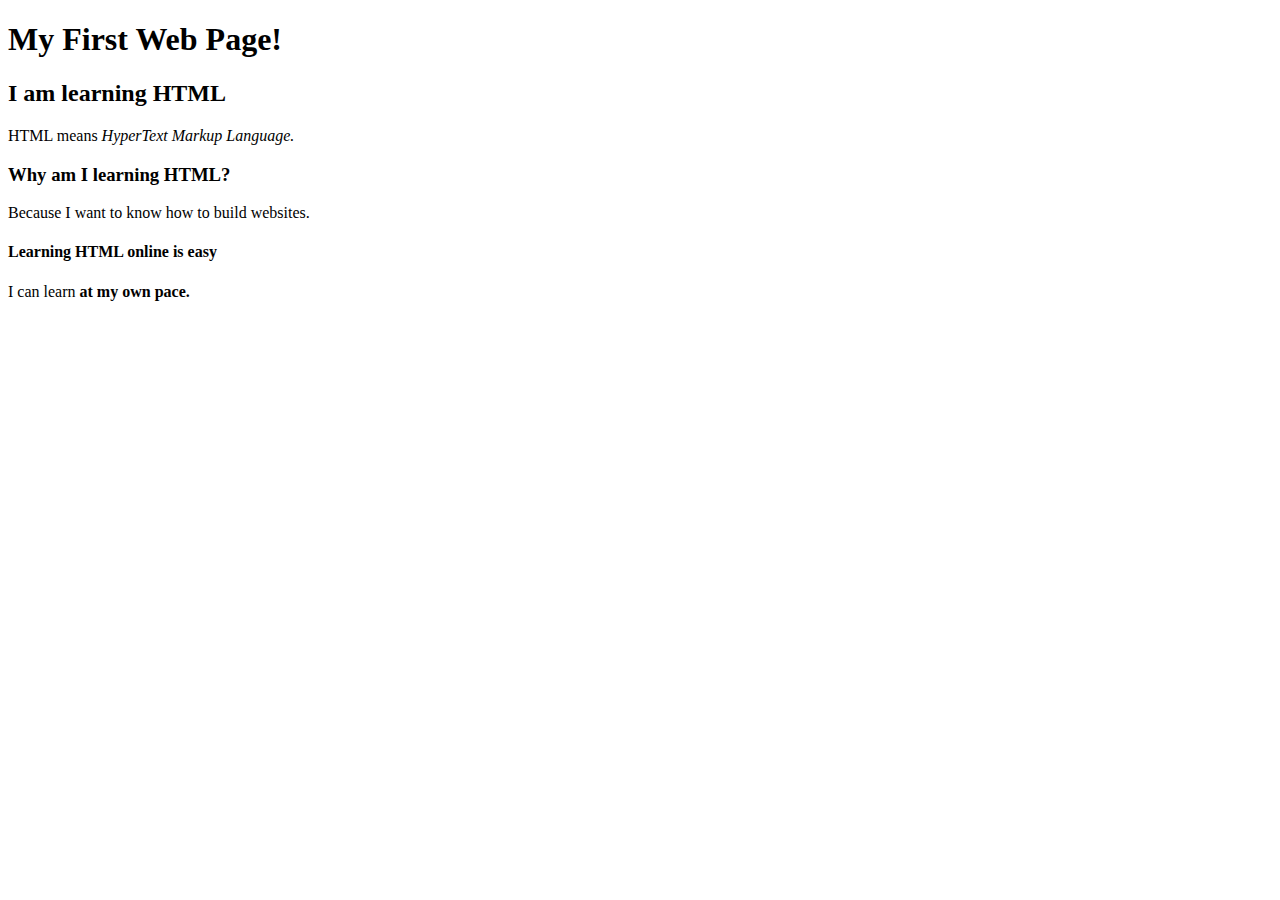
<file: HtmlAndCss/Lesson_1/index.html>
<!DOCTYPE html>
<html>
	<head>
		<title>My First Web Page!</title>
	</head>
	<body>
		<h1>My First Web Page!</h1>
		
		<h2>I am learning HTML</h2>
		<p>HTML means <em>HyperText Markup Language.</em></p>
		
		<h3>Why am I learning HTML?</h3>
		<p>Because I want to know how to build websites.</p>

		<h4>Learning HTML online is easy</h4>
		<p>I can learn <strong>at my own pace.</strong></p>
	</body>
</html>
</file>
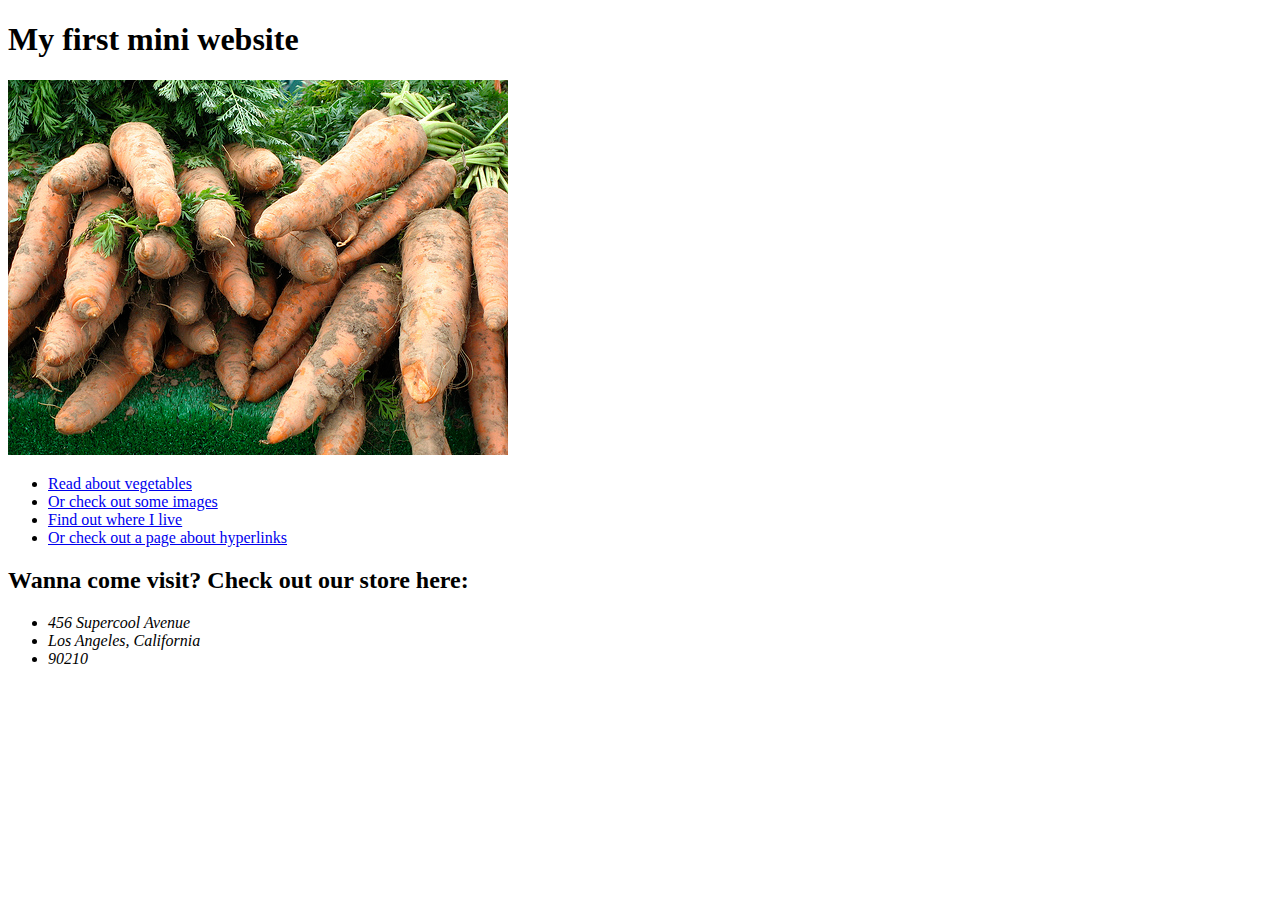
<file: HtmlAndCss/Lesson_2/index.html>
<!DOCTYPE html>
<html>
	<head>
		<title>Gettin ma hands dirty with some HTML</title>
	</head>
	<body>
	
		<h1>My first mini website</h1>
		
		<img src="images/carrots.jpg" alt="A bunch of dusty carrots" height="375" width="500">
		
		<ul>
			<li><a href="vegetables.html">Read about vegetables</a></li>
			<li><a href="images.html">Or check out some images</a></li>
			<li><a href="address.html">Find out where I live</a></li>
			<li><a href="links.html">Or check out a page about hyperlinks</a></li>
		</ul>
		
		<h2>Wanna come visit? Check out our store here:</h2>
		
		<address>
			<ul>
				<li>456 Supercool Avenue</li>
				<li>Los Angeles, California</li>
				<li>90210</li>
			</ul>
		</address>
	
	</body>
</html>
</file>
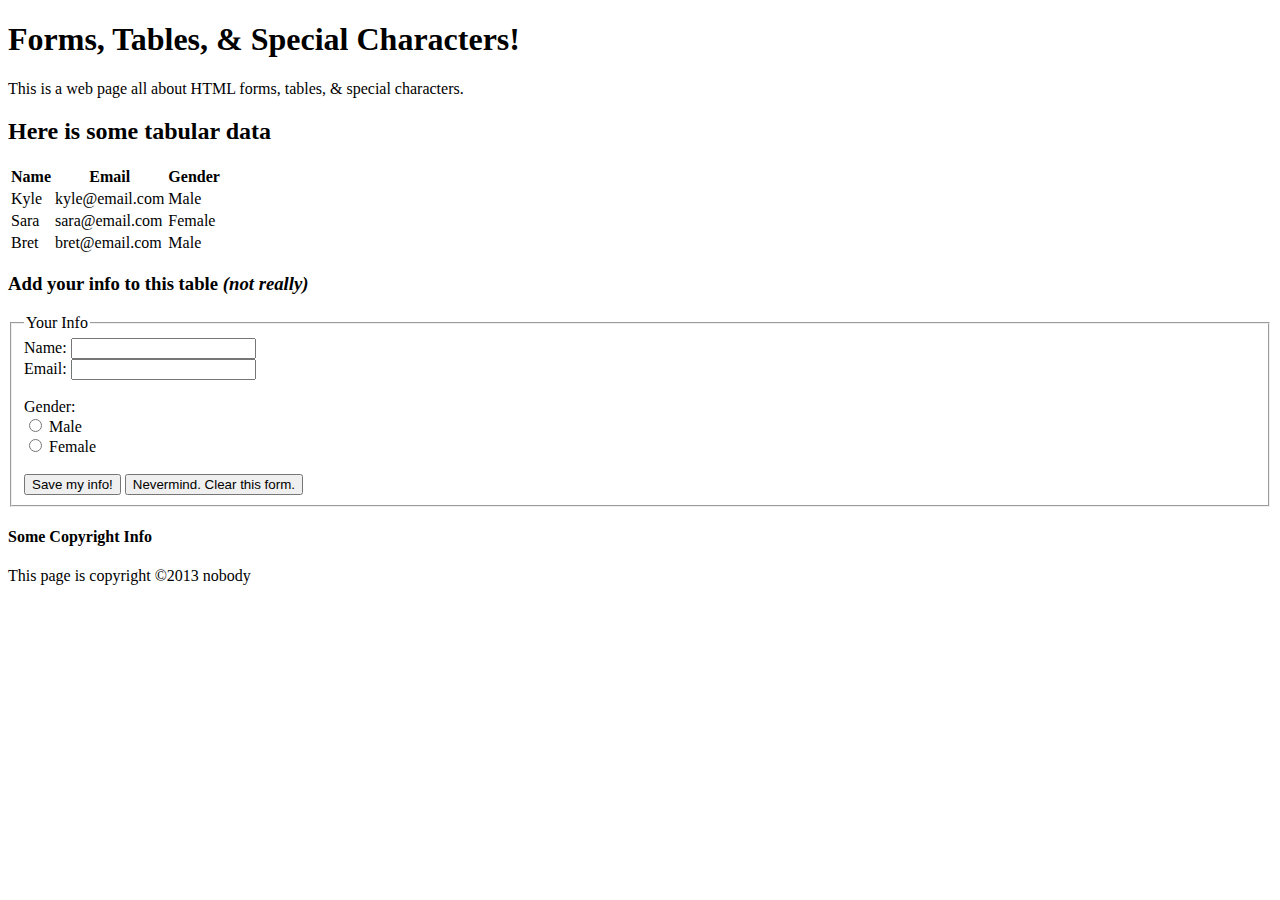
<file: HtmlAndCss/Lesson_3/index.html>
<!DOCTYPE html>
<html>
	<head>
		<title>Forms, Tables, Special Characters!</title>
	</head>
	<body>
	
		<h1>Forms, Tables, &amp; Special Characters!</h1>
		<p>This is a web page all about HTML forms, tables, &amp; special characters.</p>
		
		<h2>Here is some tabular data</h2>
		<table>
			<tr>
				<th>Name</th>
				<th>Email</th>
				<th>Gender</th>
			</tr>
			<tr>
				<td>Kyle</td>
				<td>kyle@email.com</td>
				<td>Male</td>
			</tr>
			<tr>
				<td>Sara</td>
				<td>sara@email.com</td>
				<td>Female</td>
			</tr>
			<tr>
				<td>Bret</td>
				<td>bret@email.com</td>
				<td>Male</td>
			</tr>
		</table>
		
		<h3>Add your info to this table <em>(not really)</em></h3>
		
		<form>
			<fieldset>
				<legend>Your Info</legend>
				
				Name: <input type="text"><br>
				
				Email: <input type="email">
				
				<br><br>
				
				Gender:<br>
				<input type="radio" name="gender"> Male<br>
				<input type="radio" name="gender"> Female
				
				<br><br>
				
				<input type="submit" value="Save my info!">
				<input type="reset" value="Nevermind. Clear this form.">
				
			</fieldset>
		</form>
		
		<h4>Some Copyright Info</h4>
		<p>This page is copyright &copy;2013 nobody</p>
	
	</body>
</html>
</file>
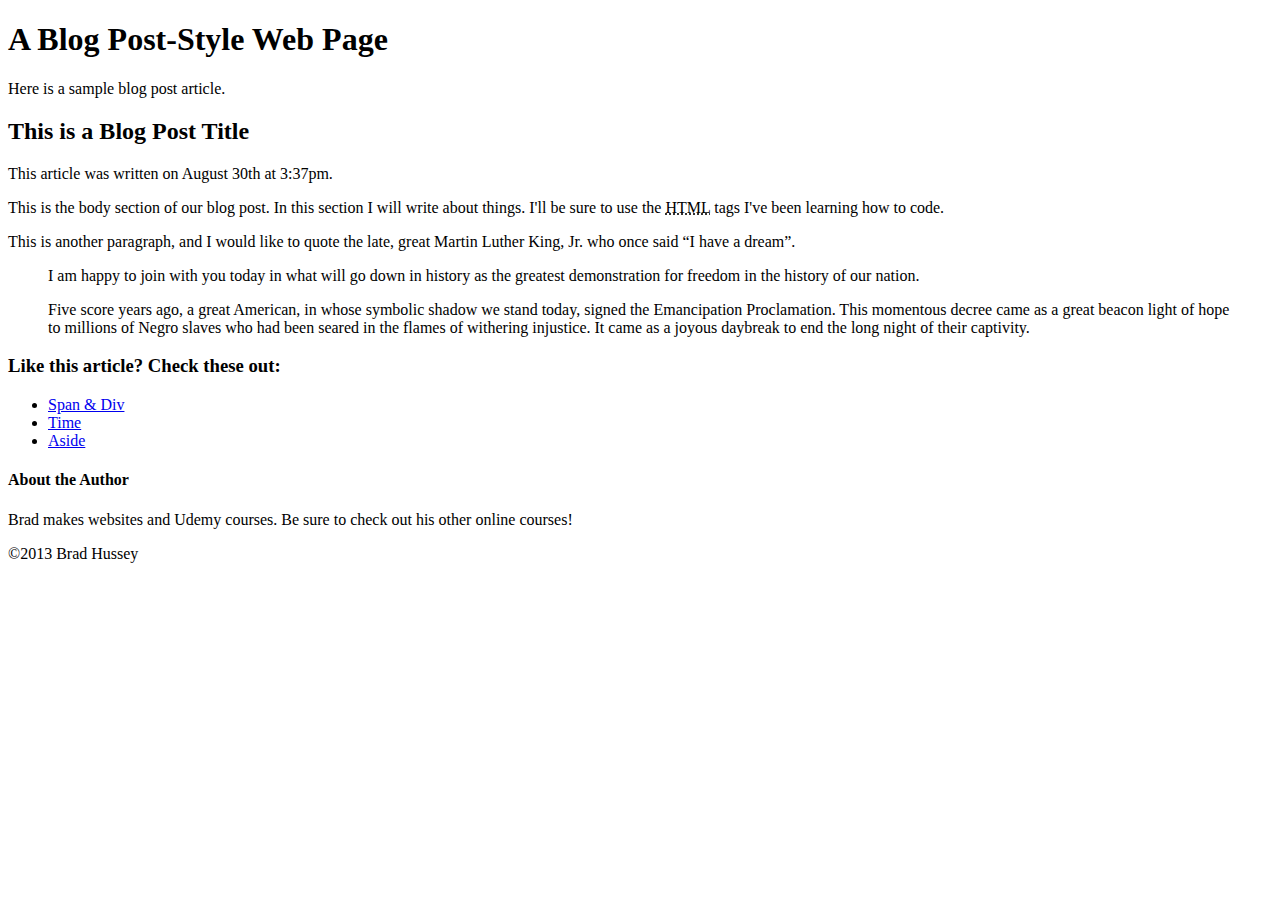
<file: HtmlAndCss/Lesson_4/index.html>
<!DOCTYPE html>
<html>
	<head>
		<title>Getting My Hands Dirty!</title>
	</head>
	<body>
	
		<header id="main-header">
			<h1>A Blog Post-Style Web Page</h1>
			<p>Here is a sample blog post article.</p>
		</header><!-- end main-header -->
		
		<article class="blog-post">
			<section class="post-head">
				<h2>This is a Blog Post Title</h2>
				<p>This article was written on <time datetime="2013-08-30 15:37">August 30th at 3:37pm</time>.</p>
			</section><!-- end post-head -->
			
			<section class="post-body">
				<p>This is the body section of our blog post. In this section I will write about things. I'll be sure to use the <abbr title="HyperText Markup Language">HTML</abbr> tags I've been learning how to code.</p>
				<p>This is <span class="danger-text">another paragraph</span>, and I would like to quote the late, great Martin Luther King, Jr. who once said <q>I have a dream</q>.</p>
				
				<blockquote cite="http://www.winnipegfreepress.com/world/Full-text-of-Martin-Luther-Kings-I-Have-a-Dream-Speech-221512211.html">
					<p>I am happy to join with you today in what will go down in history as the greatest demonstration for freedom in the history of our nation.</p>
					
					<p>Five score years ago, a great American, in whose symbolic shadow we stand today, signed the Emancipation Proclamation. This momentous decree came as a great beacon light of hope to millions of Negro slaves who had been seared in the flames of withering injustice. It came as a joyous daybreak to end the long night of their captivity.</p>
				</blockquote>
			</section><!-- end post-body -->
				
			<section class="post-foot">
				<h3>Like this article? Check these out:</h3>
				<ul>
					<li><a href="span-div.html">Span &amp; Div</a></li>
					<li><a href="time.html">Time</a></li>
					<li><a href="aside.html">Aside</a></li>
				</ul>
			</section><!-- end post-foot -->
		</article><!-- end blog-post -->
		
		<aside id="main-sidebar">
			<div id="author-info">
				<h4>About the Author</h4>
				<p>Brad makes websites and Udemy courses. Be sure to check out his other online courses!</p>
			</div><!-- end author-info -->
		</aside><!-- end main-sidebar -->
		
		<footer id="main-footer">
			<div class="copyright-info">
				<p>&copy;2013 Brad Hussey</p>
			</div><!-- end copyright-info -->
		</footer><!-- end main-footer -->
	
	</body>
</html>
</file>
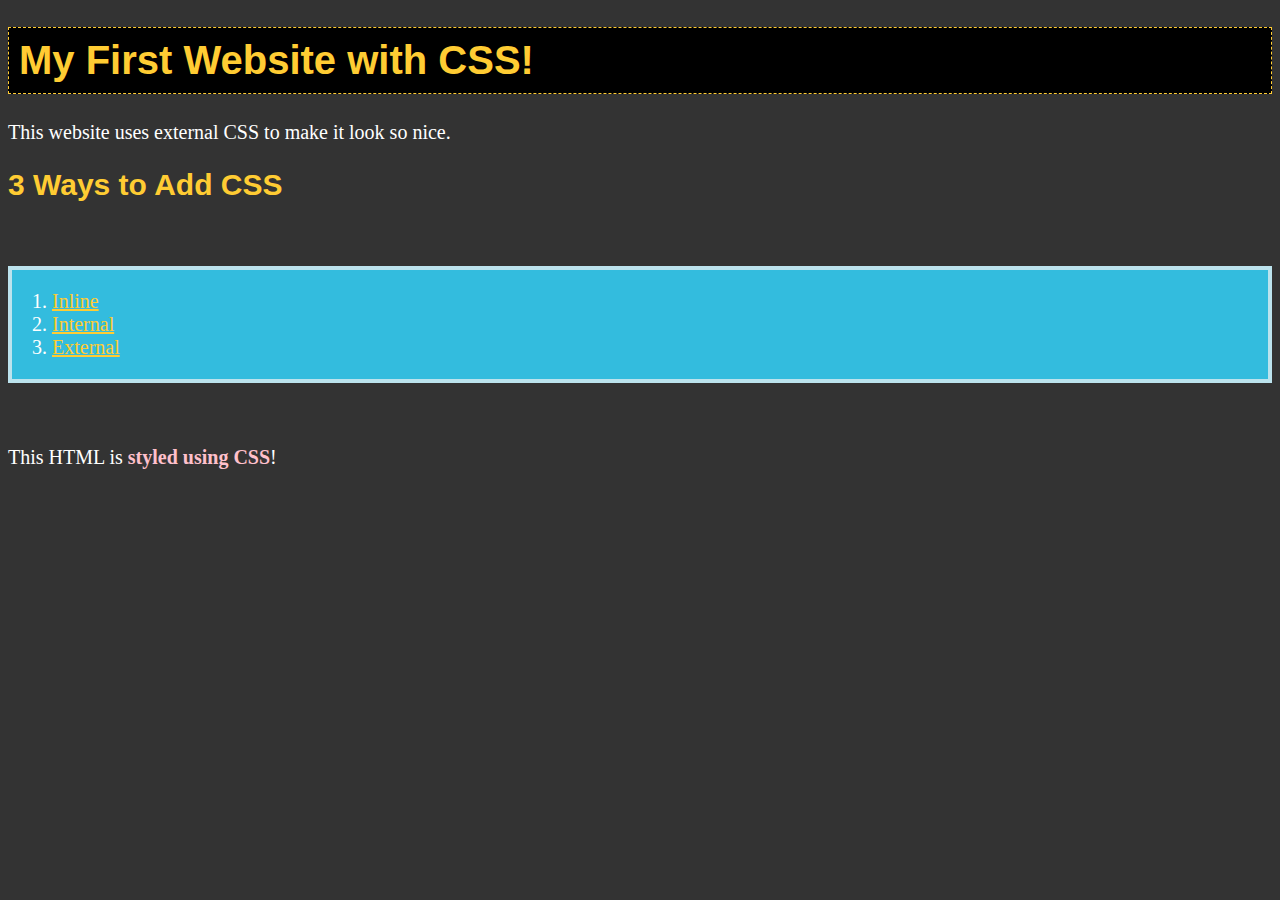
<file: HtmlAndCss/Lesson_5/index.html>
<!DOCTYPE html>
<html>
	<head>
		<title>Getting my hands dirty with CSS!</title>
		
		<link href="master.css" rel="stylesheet">
		
	</head>
	<body>
		
		<h1>My First Website with CSS!</h1>
		<p>This website uses external CSS to make it look so nice.</p>
		
		<h2>3 Ways to Add CSS</h2>
		<ol>
			<li><a href="inline.html">Inline</a></li>
			<li><a href="internal.html">Internal</a></li>
			<li><a href="external.html">External</a></li>
		</ol>
		
		<p>This HTML is <strong>styled using CSS</strong>!</p>
		
	</body>
</html>
</file>
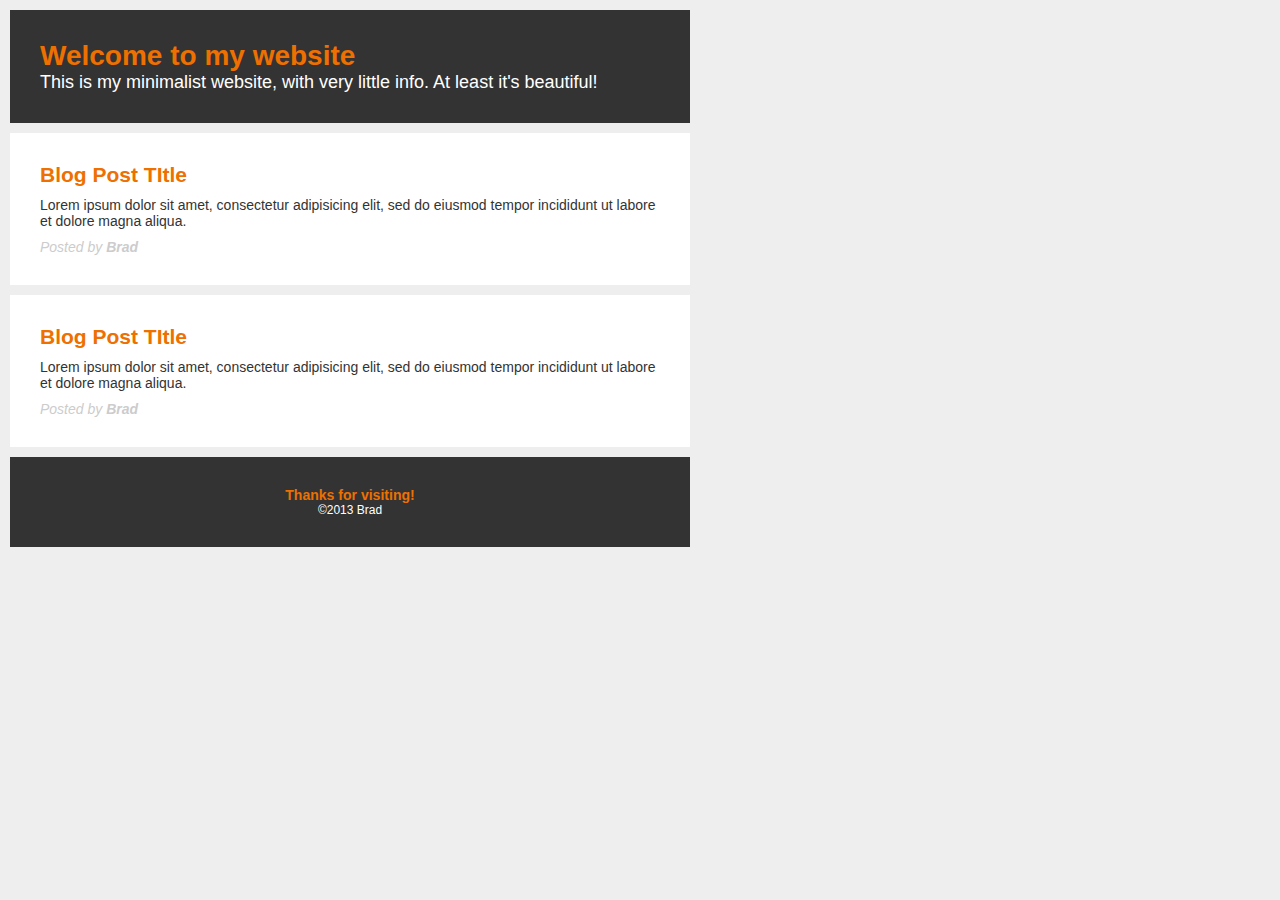
<file: HtmlAndCss/Lesson_6/index.html>
<!DOCTYPE html>
<html>
	<head>
		<title>Get Your Hands Dirty!</title>
		
		<link href="dirty.css" rel="stylesheet">
		
	</head>
	<body>
	
		<div id="container">
			<div id="header">
				<h1>Welcome to my website</h1>
				<p class="lead">This is my minimalist website, with very little info. At least it's beautiful!</p>
			</div>
			
			<div class="blog-post">
				<h2>Blog Post TItle</h2>
				<p>Lorem ipsum dolor sit amet, consectetur adipisicing elit, sed do eiusmod tempor incididunt ut labore et dolore magna aliqua.</p>
				<em>Posted by <strong>Brad</strong></em>
			</div>
			
			<div class="blog-post">
				<h2>Blog Post TItle</h2>
				<p>Lorem ipsum dolor sit amet, consectetur adipisicing elit, sed do eiusmod tempor incididunt ut labore et dolore magna aliqua.</p>
				<em>Posted by <strong>Brad</strong></em>
			</div>
			
			<div id="footer">
				<h3>Thanks for visiting!</h3>
				<p>&copy;2013 Brad</p>
			</div>
		</div><!-- end container -->
	
	</body>
</html>
</file>
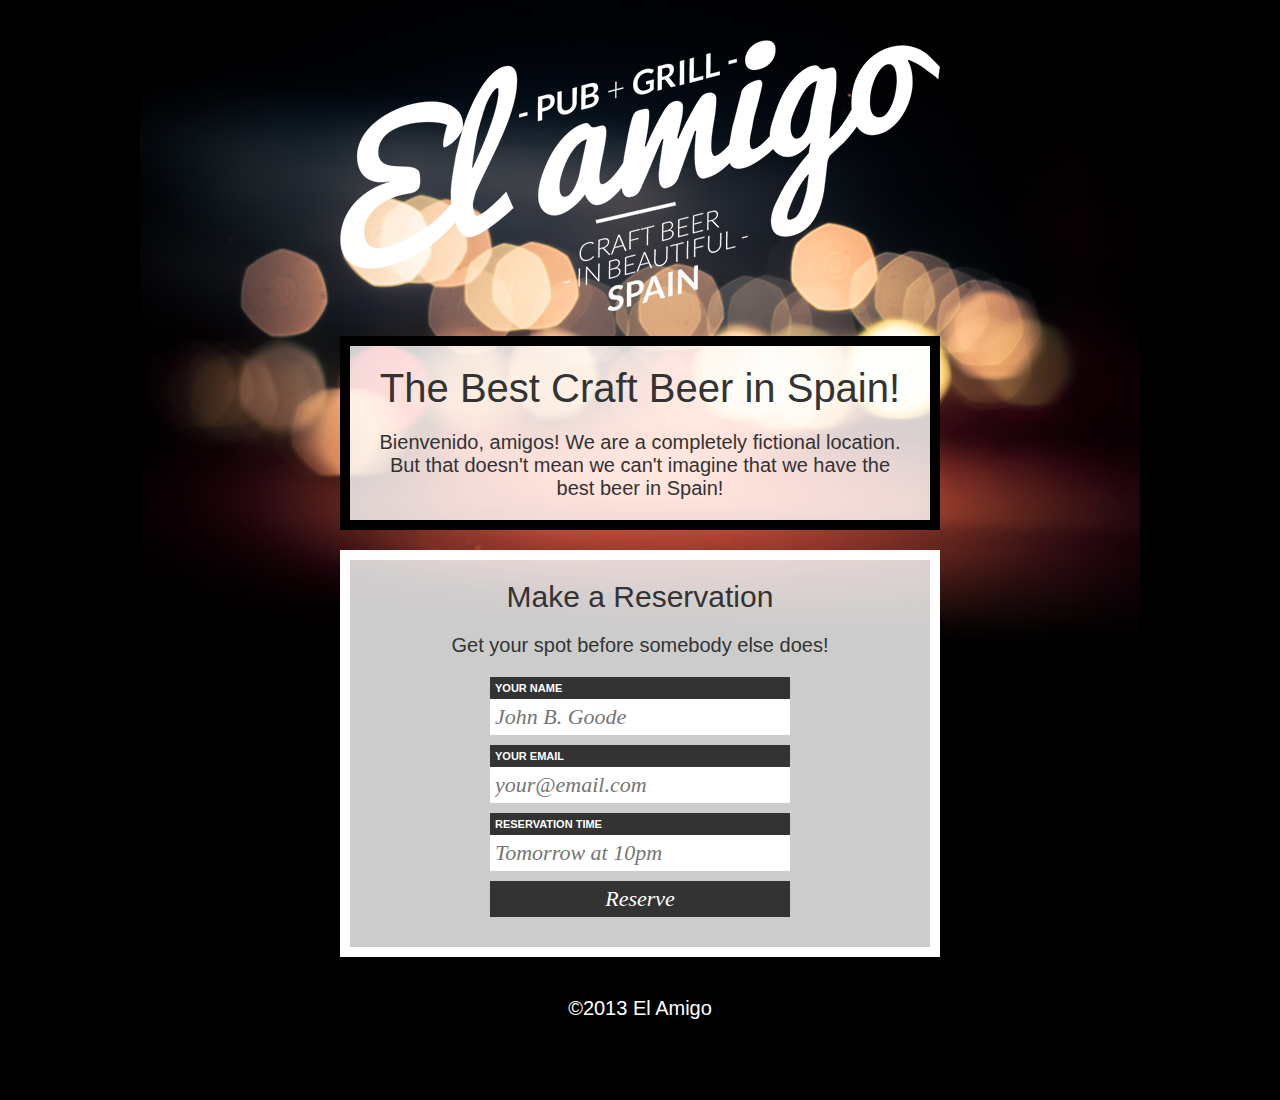
<file: HtmlAndCss/Lesson_7/index.html>
<!DOCTYPE html>
<html>
	<head>
		<title>El Amigo Pub + Grill</title>
		
		<link href="dirty.css" rel="stylesheet">
	</head>
	<body>
	
		<div id="container">
			
			<div id="header">
				<a href="/" title="Return to Home Page" id="logo">
					<img src="images/logo.png" alt="El Amigo Pub + Grill. Best Craft Beer in Spain.">
				</a>
			</div>
			
			<div id="content" class="content-block">
				<h1>The Best Craft Beer in Spain!</h1>
				<p>Bienvenido, amigos! We are a completely fictional location. But that doesn't mean we can't imagine that we have the best beer in Spain!</p>
			</div>
			
			<div id="reserve" class="content-block">
				<h2>Make a Reservation</h2>
				<p>Get your spot before somebody else does!</p>
				
				<form>
					<label for="your_name">Your Name</label>
					<input type="text" id="your_name" placeholder="John B. Goode">
					
					<label for="your_email">Your Email</label>
					<input type="email" id="your_email" placeholder="your@email.com">
					
					<label for="your_time">Reservation Time</label>
					<input type="text" id="your_time" placeholder="Tomorrow at 10pm">
					
					<input type="submit" value="Reserve">
				</form>
			</div>
			
			<div id="footer" class="content-block">
				&copy;2013 El Amigo
			</div>
			
		</div><!-- end container -->
				 
	</body>
</html>
</file>
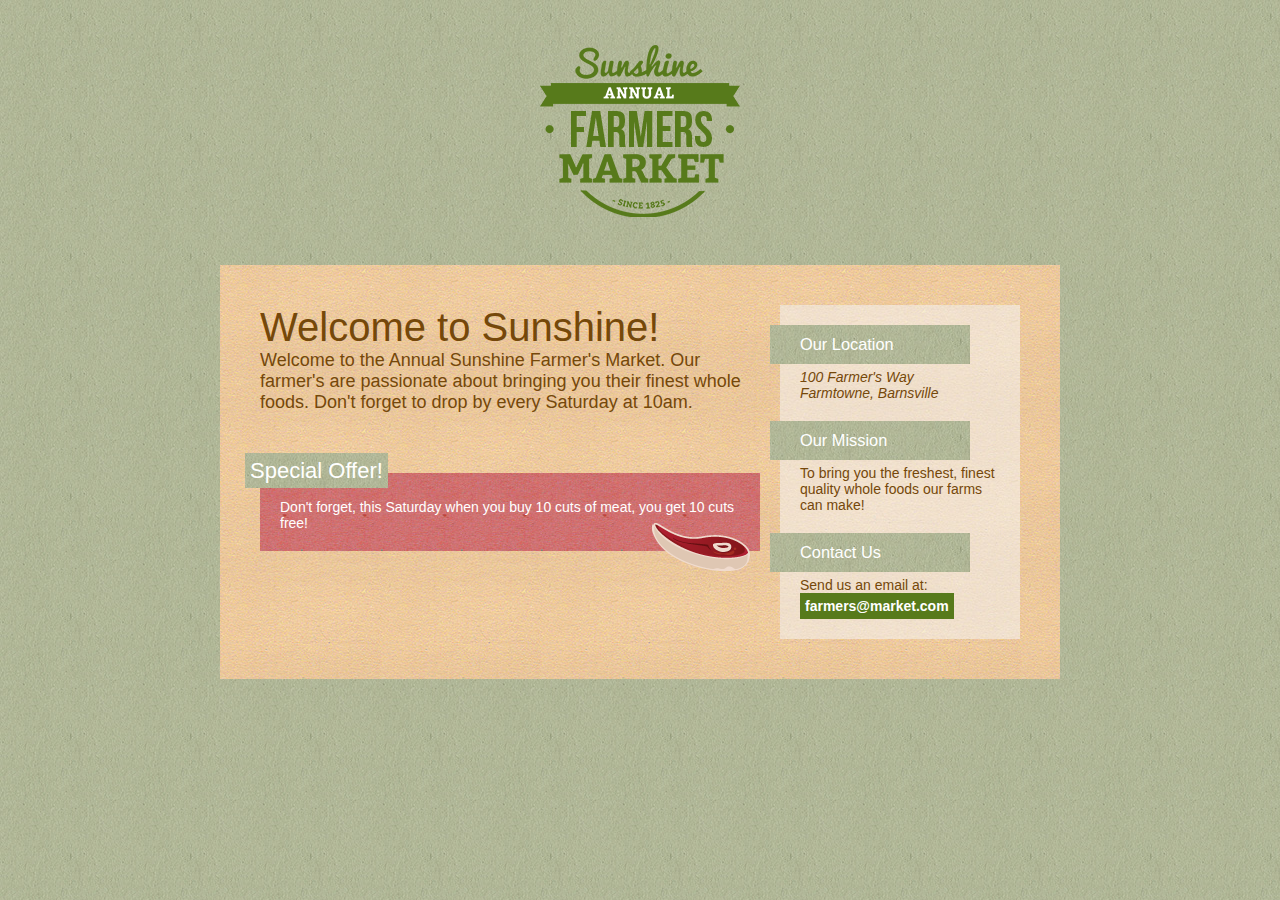
<file: HtmlAndCss/Lesson_8/index.html>
<!DOCTYPE html>
<html>
	<head>
		<title>Sunshine Farmer's Market</title>
		
		<link href="farmer.css" rel="stylesheet">
	</head>
	<body>
		
		<a href="/" title="Return to Home Page" id="logo">
			<img src="images/market_logo.png" alt="Sunshine Annual Farmer's Market">
		</a>
		
		<div id="container">
			
			<div id="main-content">
			
				<h1>Welcome to Sunshine!</h1>
				<p class="lead">Welcome to the Annual Sunshine Farmer's Market. Our farmer's are passionate about bringing you their finest whole foods. Don't forget to drop by every Saturday at 10am.</p>
			
				<div id="special-offer">
					<h2>Special Offer!</h2>
					<p>Don't forget, this Saturday when you buy 10 cuts of meat, you get 10 cuts free!</p>
					<img src="images/steak.png" alt="A juicy steak!" id="steak">
				</div>
			</div>
			
			<div id="sidebar">
				<div class="widget">
					<h3>Our Location</h3>
					<address>
						<ul>
							<li>100 Farmer's Way</li>
							<li>Farmtowne, Barnsville</li>
						</ul>
					</address>
				</div>
				
				<div class="widget">
					<h3>Our Mission</h3>
					<p>To bring you the freshest, finest quality whole foods our farms can make!</p>
				</div>
				
				<div class="widget">
					<h3>Contact Us</h3>
					<p>Send us an email at:</p>
					<a href="mailto:farmers@market.com">farmers@market.com</a>
				</div>
			</div>
			
		</div><!-- end container -->
				
	</body>
</html>
</file>
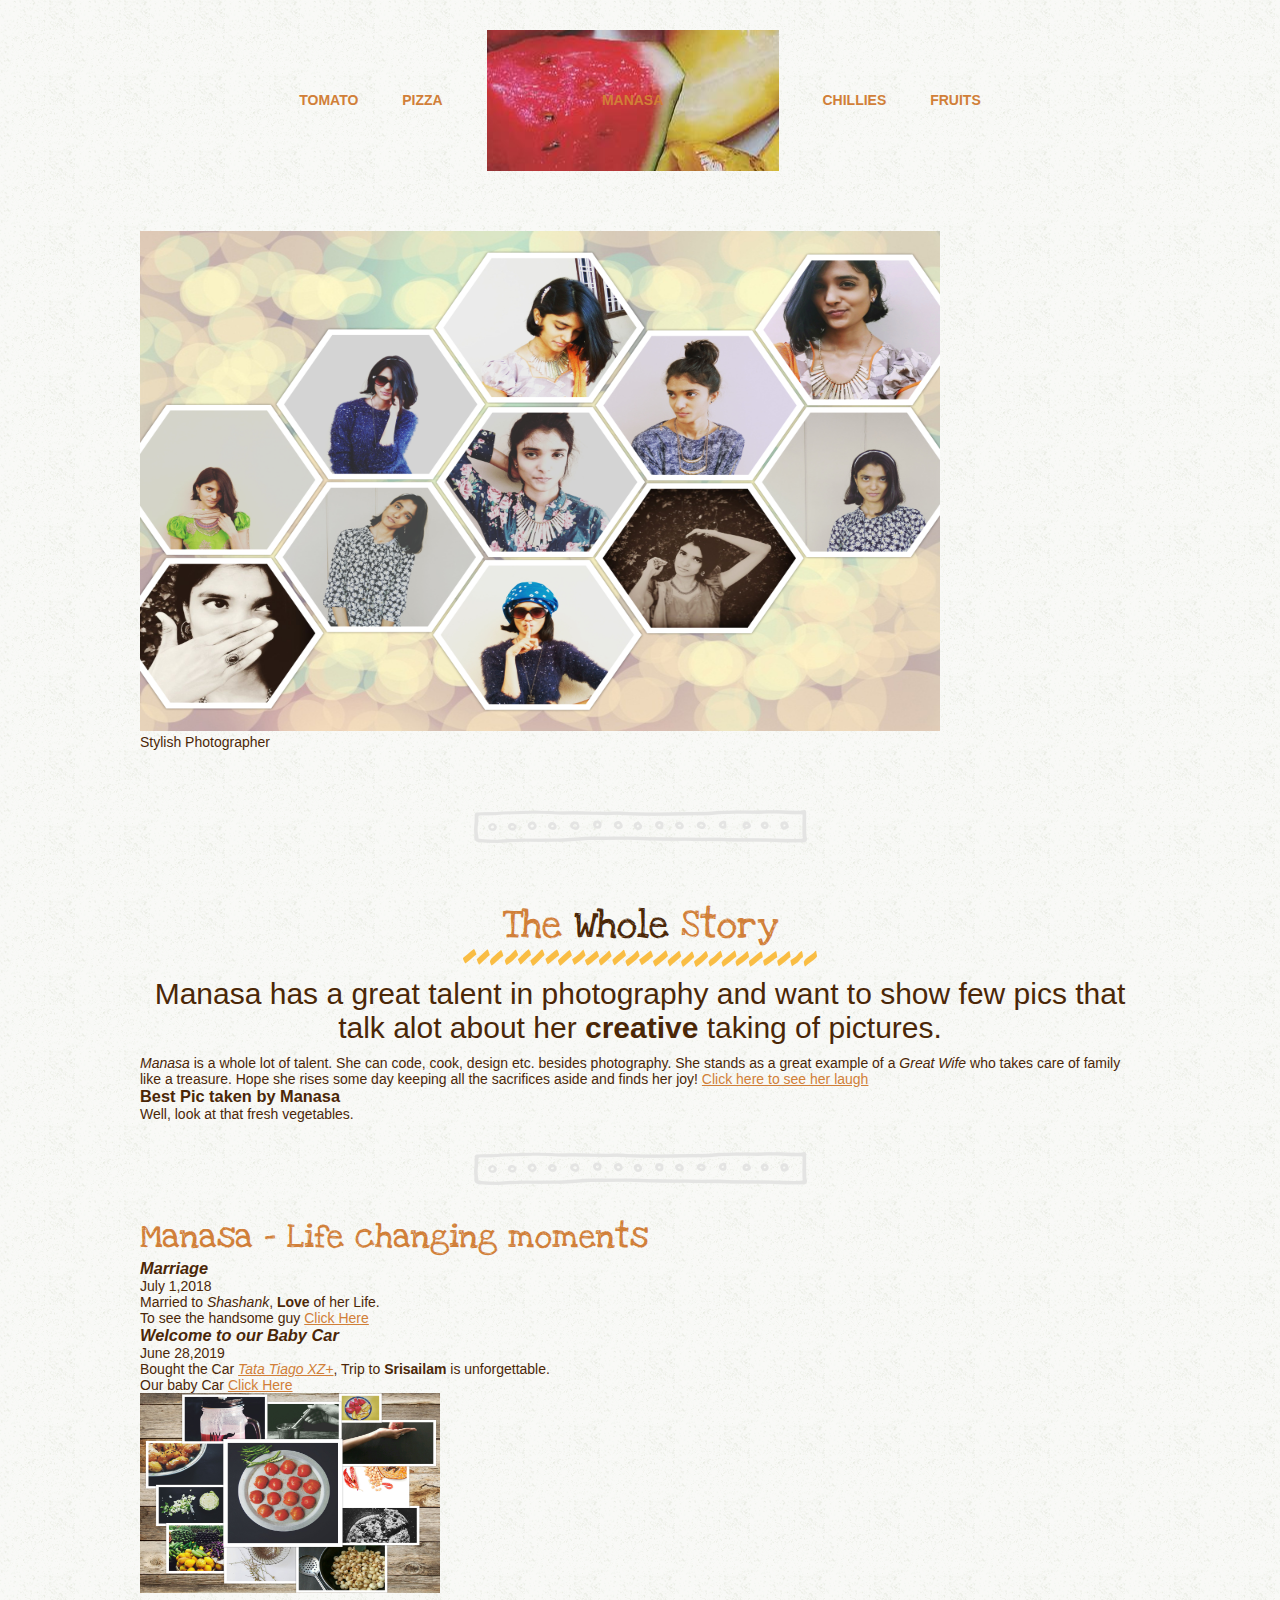
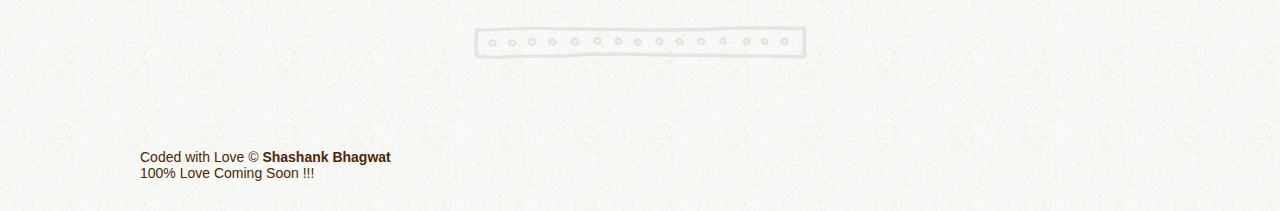
<file: HtmlAndCss/Final_Website/2 - Starter Files/index.html>
<!DOCTYPE html>
<html>

<head>
    <title>Manasa-The Super Photographer</title>
    <meta name="description" content="Manasa is super and an exceptional Human.">

    <link href="https://fonts.googleapis.com/css?family=Love+Ya+Like+A+Sister|Open+Sans+Condensed:300,700&display=swap" rel="stylesheet">
    <link rel="stylesheet" href="css/normalize.css">
    <link rel="stylesheet" href="css/styles.css">
    <!-- Modernizr allows HTML5 elements to work in older browsers: http://modernizr.com/ -->
    <script src="js/modernizr.js"></script>
</head>

<body>

    <div class="container">
        <header class="main">
            <nav>
                <ul>
                    <li>
                        <a href="">Tomato</a>
                    </li>
                    <li>
                        <a href="">Pizza</a>
                    </li>
                    <li id="logo">
                        <a href="">Manasa</a>
                    </li>
                    <li>
                        <a href="">Chillies</a>
                    </li>
                    <li>
                        <a href="">Fruits</a>
                    </li>
                </ul>
            </nav>
        </header>
    </div>

    <div id="hero">
        <div class="container">
            <img src="images/manasa-collage.jpg" alt="Manasa Collage" width="800px" height="500">
            <p class="large-ribbon">Stylish Photographer</p>
        </div>
    </div>

    <hr>
    <div class="container">
        <div id="whole-story">
            <h1> The <em> Whole</em> Story</h1>
            <p class="lead">Manasa has a great talent in photography and want to show few pics that talk alot about her <strong>creative</strong> taking of pictures.</p>

            <div id="story-excerpt">
                <p><em>Manasa </em>is a whole lot of talent. She can code, cook, design etc. besides photography. She stands as a great example of a <em>Great Wife</em> who takes care of family like a treasure. Hope she rises some day keeping all the sacrifices
                    aside and finds her joy! <a href="">Click here to see her laugh</a></p>
            </div>

            <div>
                <h3>Best Pic taken by Manasa</h3>
                <p>Well, look at that fresh vegetables.</p>
            </div>
        </div>

        <hr>

        <div id="news-events">
            <div id="articles">
                <h2>Manasa - Life changing moments</h2>
                <article class="news">
                    <header>
                        <h3><em>Marriage</em></h3>
                        <time datetime="2018-07-01">July 1,2018</time>
                    </header>

                    <section class="excerpt">
                        <p>Married to <em>Shashank</em>, <strong> Love</strong> of her Life.</p>
                    </section>

                    <footer>
                        To see the handsome guy
                        <a href="https://www.instagram.com/p/Bk5Opm9hJWl/?utm_source=ig_web_copy_link">Click Here</a>
                    </footer>
                </article>

                <article class="event">
                    <header>
                        <h3><em>Welcome to our Baby Car</em></h3>
                        <time datetime="2019-06-28">June 28,2019</time>
                    </header>

                    <section class="excerpt">
                        <p>Bought the Car <a href=""><em>Tata Tiago XZ+</em></a>, Trip to <strong>Srisailam</strong> is unforgettable.</p>
                    </section>

                    <footer>
                        Our baby Car
                        <a href="https://www.instagram.com/p/B6peWRcpxsa/?utm_source=ig_web_copy_link">Click Here</a>
                    </footer>
                </article>
            </div>

            <div id="feature-image">
                <img src="images/food-collage.jpg" alt="Food Collage" width="300" height="200">
            </div>
        </div>

        <hr>

    </div>

    <footer class="main">
        <div class="container">

            <div id="uncopyright">
                <p>Coded with Love &copy; <strong>Shashank Bhagwat</strong></p>
            </div>

            <div id="credits">
                <p>100% Love Coming Soon !!!</p>
            </div>
        </div>
    </footer>
</body>

</html>
</file>
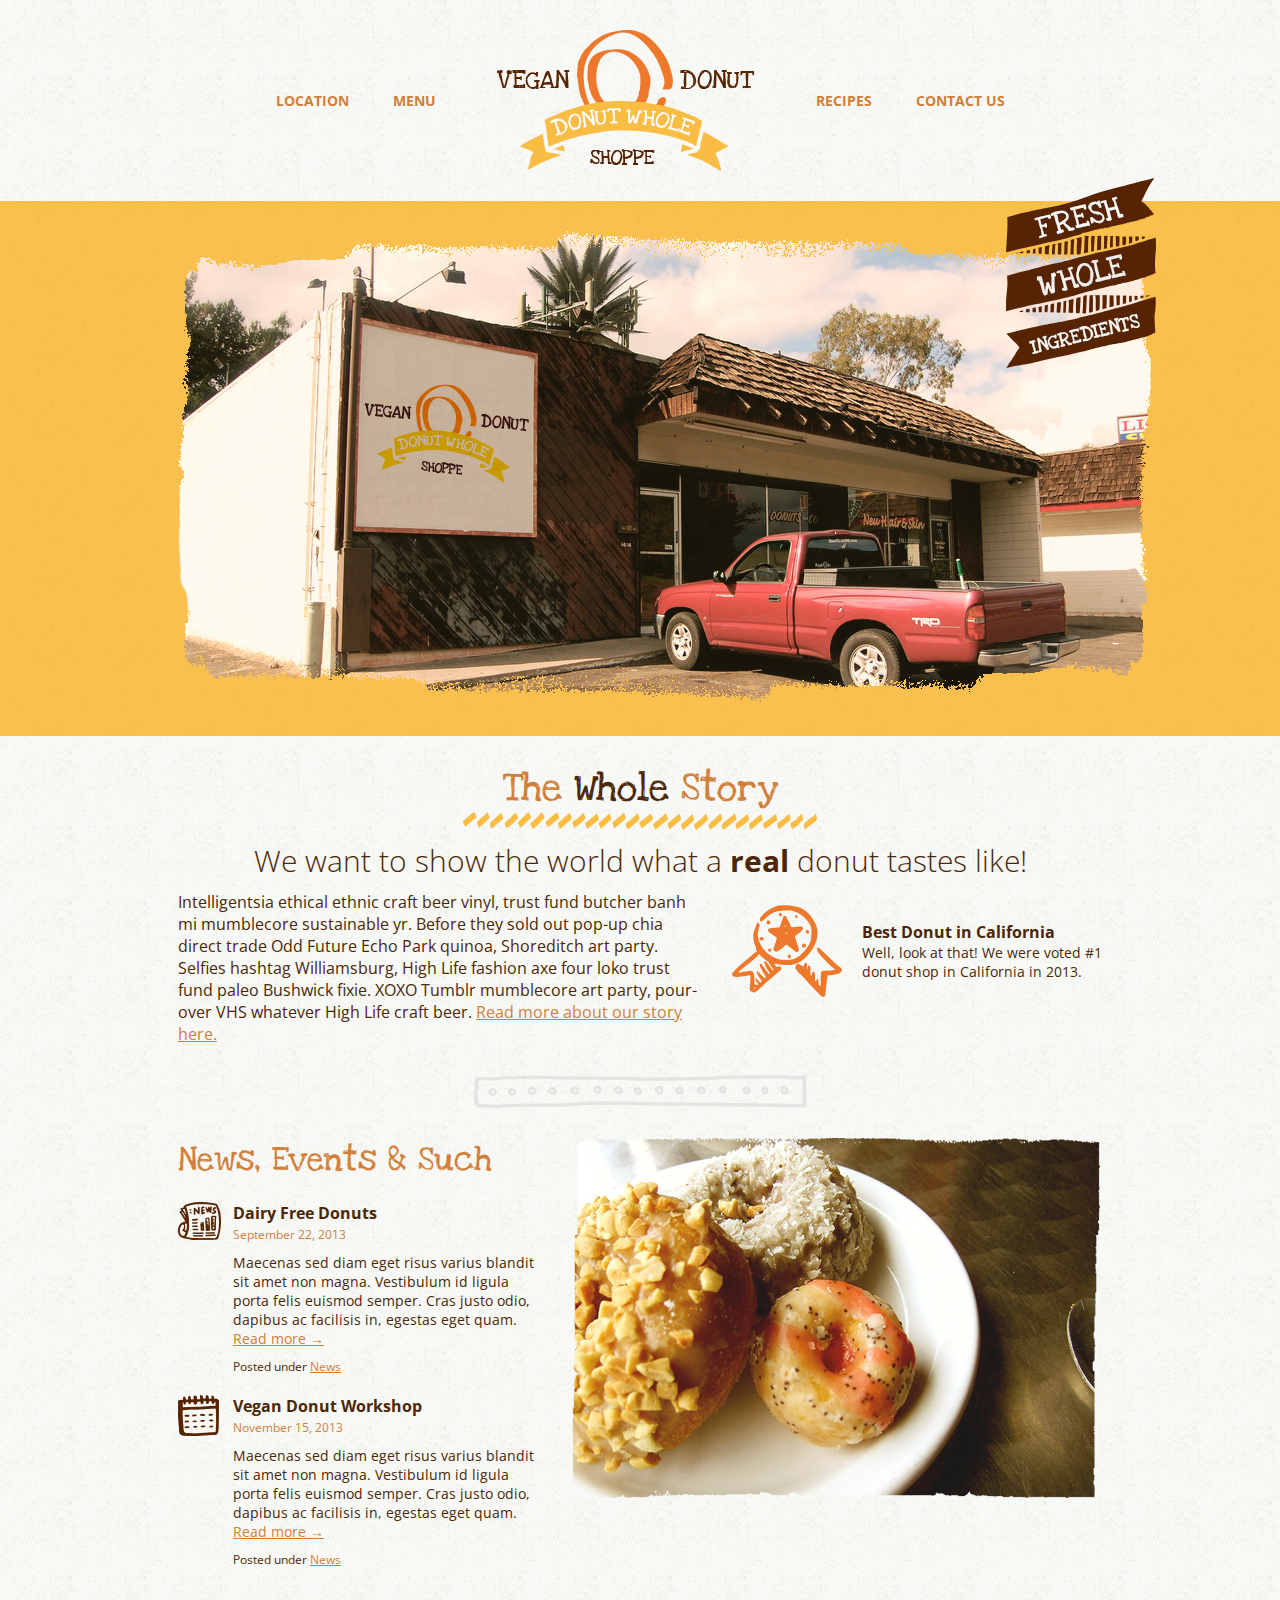
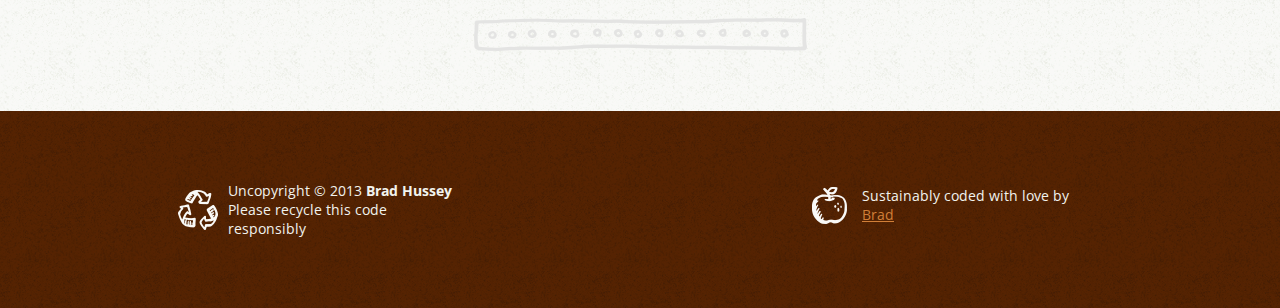
<file: HtmlAndCss/Final_Website/3 - Final Website/index.html>
<!DOCTYPE html>
<html>
	<head>
		<title>Donut Whole | Vegan Donut Shoppe</title>
		
		<!-- Meta Description for Search Engine Results -->
		<meta name="description" content="Donut Whole is a (fictional) Vegan Donut Shoppe based in Sunny Southern California.">
		
		<!-- Google Fonts integration: http://www.google.com/fonts -->
		<link href='http://fonts.googleapis.com/css?family=Open+Sans:400italic,400,700,300|Love+Ya+Like+A+Sister' rel='stylesheet' type='text/css'>
		
		<!-- Normalize to clean up & standardize the browser default styles: http://necolas.github.io/normalize.css/ -->
		<link rel="stylesheet" href="css/normalize.css">
		
		<!-- Custom CSS -->
		<link rel="stylesheet" href="css/styles.css">
	</head>
	<body>
		
		<div class="container">
			<header class="main">
				<nav>
					<ul class="clearfix">
						<li><a href="">Location</a></li>
						<li><a href="">Menu</a></li>
						
						<li id="logo"><a href="" title="Return to Shoppe">Donut Whole</a></li>
							
						<li><a href="">Recipes</a></li>
						<li><a href="">Contact us</a></li>
					</ul>
				</nav>
			</header>
		</div><!-- end container -->
			
		<div id="hero">
			<div class="container">
			
				<img src="images/donut-shoppe.png" alt="Donut Whole Storefront">
				<p class="large-ribbon">Fresh Whole Ingredients</p>
				
			</div><!-- end container -->
		</div><!-- end hero -->
		
		<div class="container">
		
			<div id="whole-story" class="clearfix">
				<h1>The <em>Whole</em> Story</h1>
				<p class="lead">We want to show the world what a <strong>real</strong> donut tastes like!</p>
				
				<div id="story-excerpt">
					<p>Intelligentsia ethical ethnic craft beer vinyl, trust fund butcher banh mi mumblecore sustainable yr. Before they sold out pop-up chia direct trade Odd Future Echo Park quinoa, Shoreditch art party. Selfies hashtag Williamsburg, High Life fashion axe four loko trust fund paleo Bushwick fixie. XOXO Tumblr mumblecore art party, pour-over VHS whatever High Life craft beer. <a href="">Read more about our story here.</a></p>
				</div><!-- end story-excerpt -->
				
				<div id="best-donut">
					<h3>Best Donut in California</h3>
					<p>Well, look at that! We were voted #1 donut shop in California in 2013.</p>
				</div><!-- end best-donut -->
			</div><!-- end whole-story -->
				
			<hr>
			
			<div id="news-events" class="clearfix">
			
				<div id="articles">
					<h2>News, Events &amp; Such</h2>
					
					<article class="news">
						<header>
							<h3>Dairy Free Donuts</h3>
							<time datetime="2013-09-22">September 22, 2013</time>
						</header>
						
						<section class="excerpt">
							<p>Maecenas sed diam eget risus varius blandit sit amet non magna. Vestibulum id ligula porta felis euismod semper. Cras justo odio, dapibus ac facilisis in, egestas eget quam. <a href="">Read more &rarr;</a></p>
						</section>
						
						<footer>
							Posted under <a href="">News</a>
						</footer>
					</article>
					
					<article class="event">
						<header>
							<h3>Vegan Donut Workshop</h3>
							<time datetime="2013-11-15">November 15, 2013</time>
						</header>
						
						<section class="excerpt">
							<p>Maecenas sed diam eget risus varius blandit sit amet non magna. Vestibulum id ligula porta felis euismod semper. Cras justo odio, dapibus ac facilisis in, egestas eget quam. <a href="">Read more &rarr;</a></p>
						</section>
						
						<footer>
							Posted under <a href="">News</a>
						</footer>
					</article>
				</div><!-- end articles -->
				
				<div id="feature-image">
					<img src="images/assorted-donuts.png" alt="Tasty Assorted Donuts">
				</div><!-- end feature-image -->
				
			</div><!-- end news-events -->
	
			<hr>
			
		</div><!-- end container -->
		
		<footer class="main">
			<div class="container clearfix">
			
				<div id="uncopyright">
					<p>Uncopyright &copy; 2013 <strong>Brad Hussey</strong></p>
					<p>Please recycle this code responsibly</p>
				</div><!-- end uncopyright -->
				
				<div id="credits">
					<p>Sustainably coded with love by <a href="http://bradhussey.ca/" target="_blank">Brad</a></p>
				</div><!-- end credits -->
				
			</div><!-- end container -->
		</footer>
	</body>
</html>
</file>
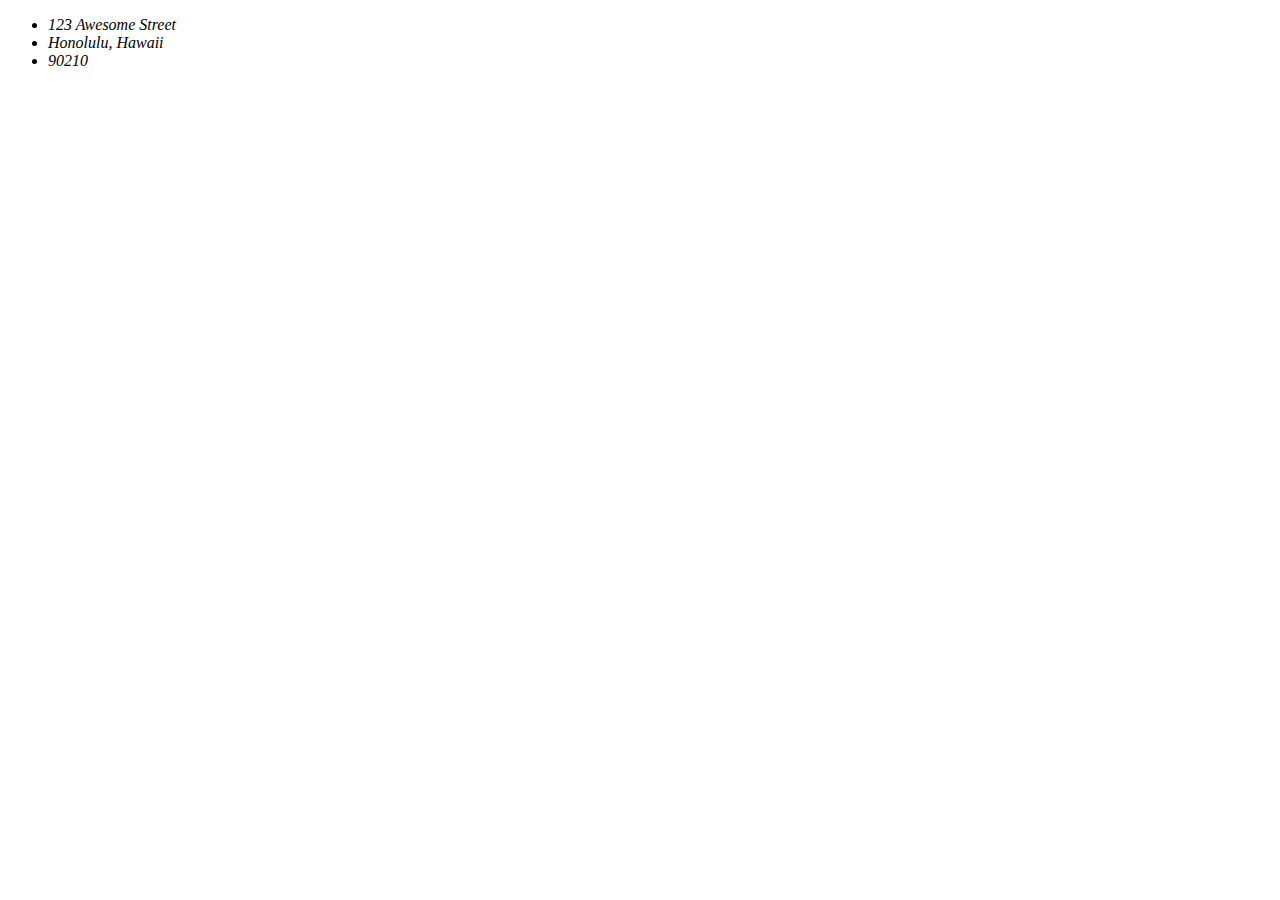
<file: HtmlAndCss/Lesson_2/address.html>
<!DOCTYPE html>
<html>
	<head>
		<title>Addresses!</title>
	</head>
	<body>
		
		<address>
			<ul>
				<li>123 Awesome Street</li>
				<li>Honolulu, Hawaii</li>
				<li>90210</li>
			</ul>
		</address>
		
	</body>
</html>
</file>
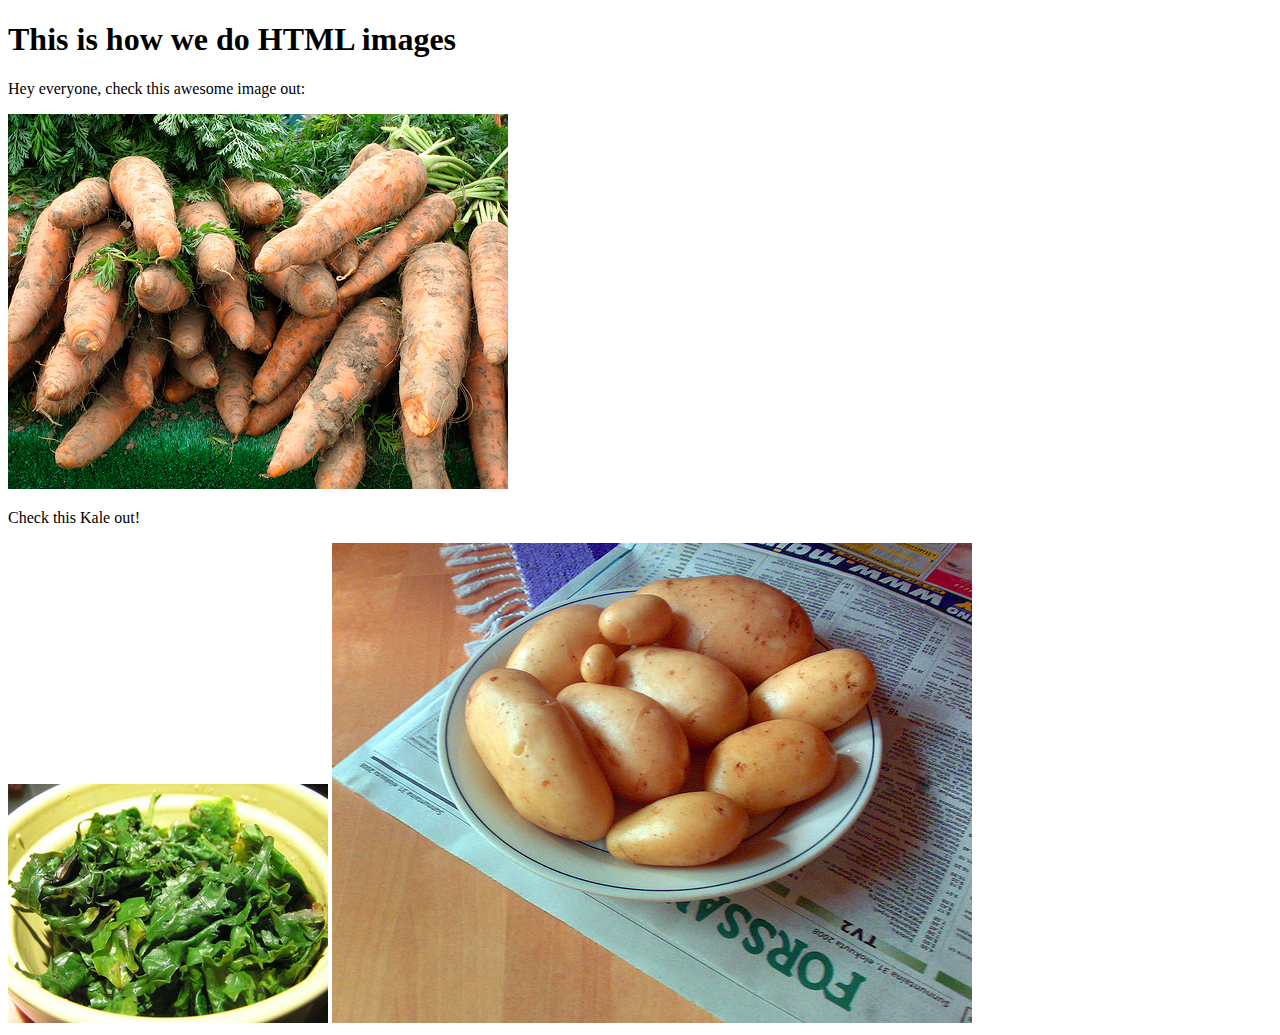
<file: HtmlAndCss/Lesson_2/images.html>
<!DOCTYPE html>
<html>
	<head>
		<title>HTML Images!</title>
	</head>
	<body>
	
		<h1>This is how we do HTML images</h1>
		
		<p>Hey everyone, check this awesome image out:</p>
		
		<img src="images/carrots.jpg" alt="A bunch of dusty carrots" height="375" width="500">
		
		<p>Check this Kale out!</p>
		
		<img src="images/kale.jpg" alt="A bowl of steamed kale" width="320" height="239">
		
		<img src="images/potato.jpg" alt="A bowl of raw potatos on a newspaper" width="640" height="480">
	
	</body>
</html>
</file>
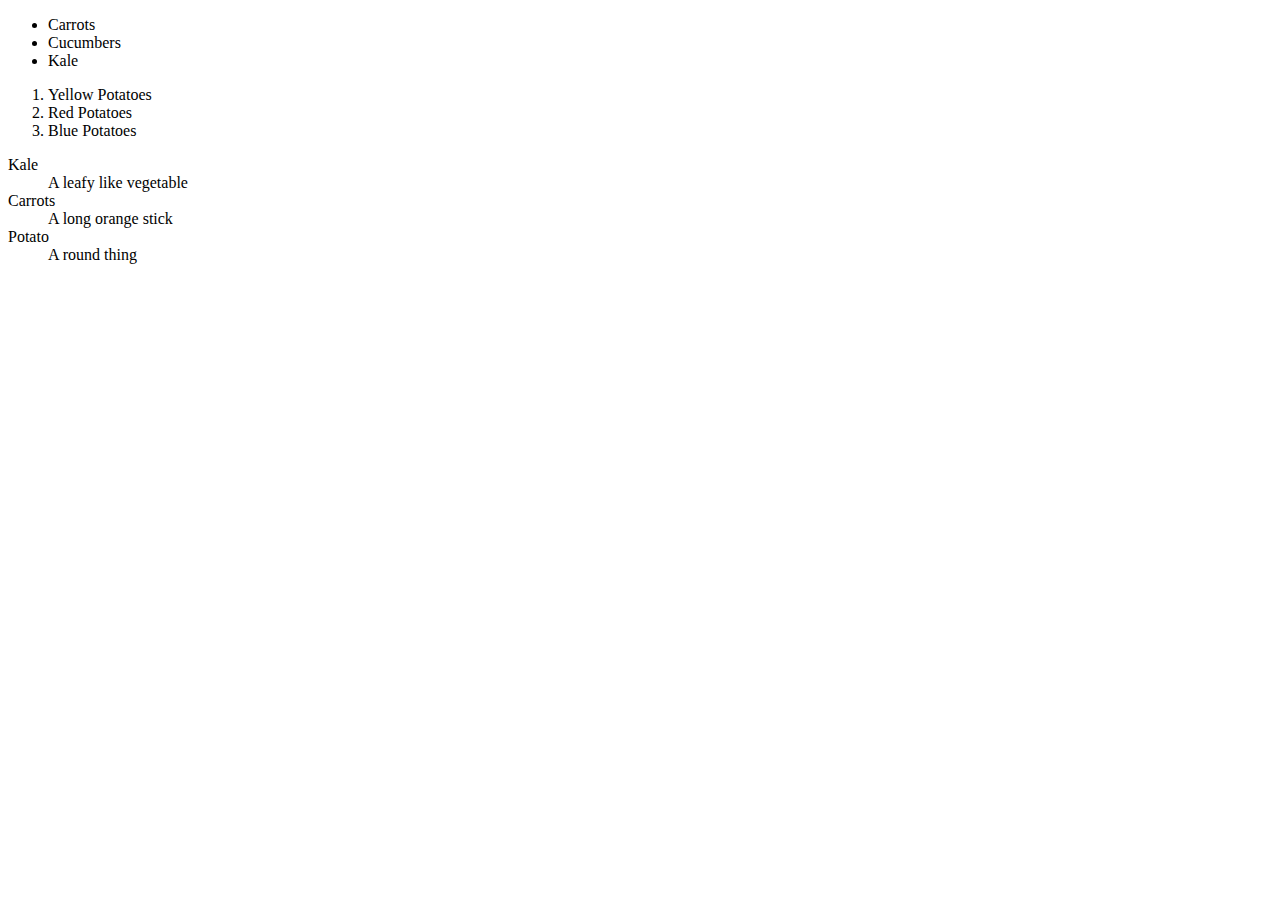
<file: HtmlAndCss/Lesson_2/vegetables.html>
<!DOCTYPE html>
<html>
	<head>
		<title>Vegetables!</title>
	</head>
	<body>
		
		<ul>
			<li>Carrots</li>
			<li>Cucumbers</li>
			<li>Kale</li>
		</ul>
		
		<ol>
			<li>Yellow Potatoes</li>
			<li>Red Potatoes</li>
			<li>Blue Potatoes</li>
		</ol>
		
		<dl>
			<dt>Kale</dt>
			<dd>A leafy like vegetable</dd>
			
			<dt>Carrots</dt>
			<dd>A long orange stick</dd>
			
			<dt>Potato</dt>
			<dd>A round thing</dd>
		</dl>
		
	</body>
</html>
</file>
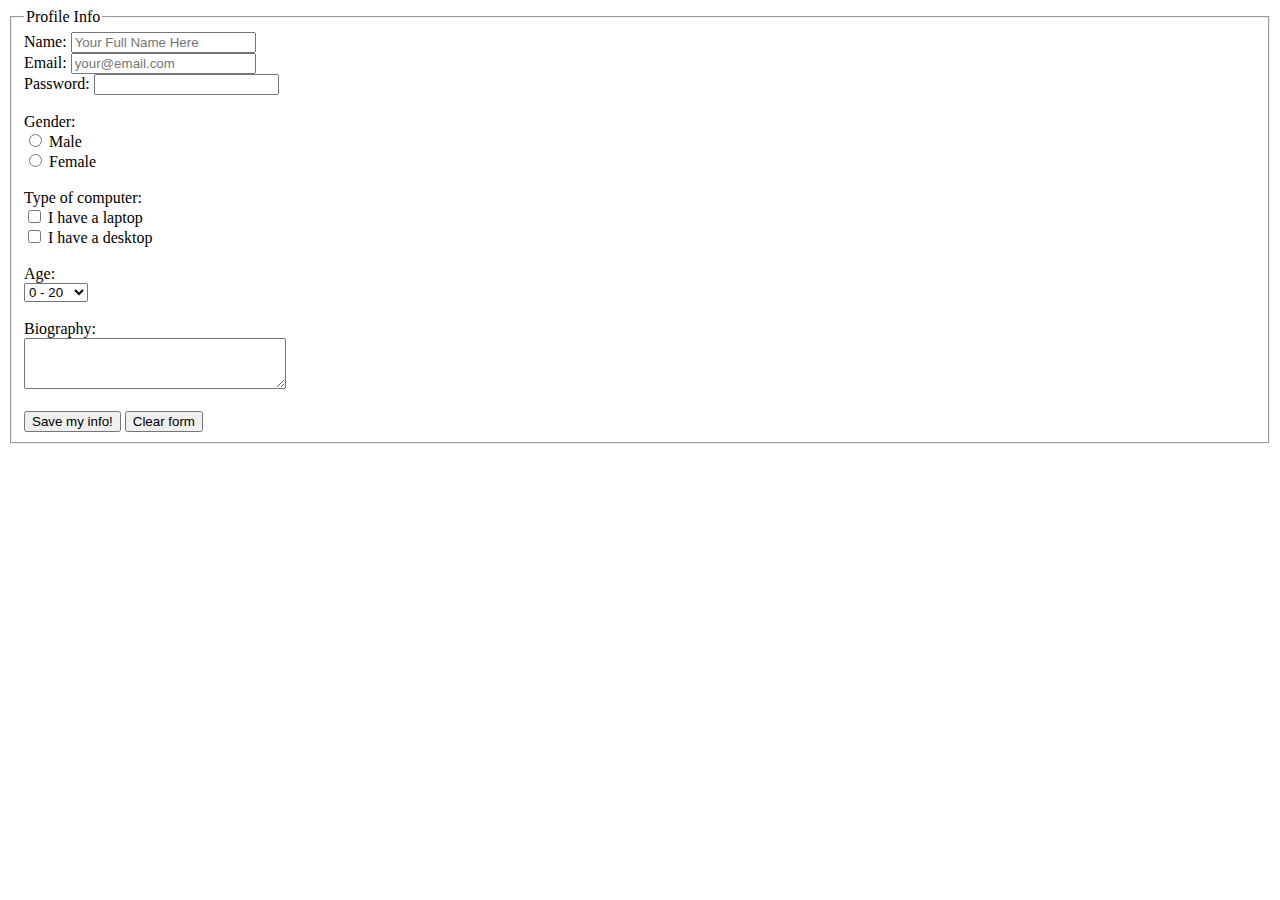
<file: HtmlAndCss/Lesson_3/forms.html>
<!DOCTYPE html>
<html>
	<head>
		<title>Forms</title>
	</head>
	<body>
		
		<form>
			
			<fieldset>
				<legend>Profile Info</legend>
				
				Name: <input type="text" placeholder="Your Full Name Here"><br>
				
				Email: <input type="email" placeholder="your@email.com"><br>
				
				Password: <input type="password">
				
				<br><br>
				
				Gender:<br>
				<input type="radio" name="gender"> Male<br>
				<input type="radio" name="gender"> Female
				
				<br><br>
				
				Type of computer:<br>
				<input type="checkbox"> I have a laptop<br>
				<input type="checkbox"> I have a desktop
				
				<br><br>
				
				Age:<br>
				<select>
					<option>0 - 20</option>
					<option>20 - 40</option>
					<option>40+</option>
				</select>
				
				<br><br>
				
				Biography:<br>
				<textarea cols="30" rows="3"></textarea>
				
				<br><br>
				
				<input type="submit" value="Save my info!">
				<input type="reset" value="Clear form">
				
			</fieldset>
			
		</form>
		
	</body>
</html>
</file>
<file: HtmlAndCss/Lesson_5/master.css>
body {
	background: #333;
	font-family: Georgia, Times, serif;
	color: #fff;
	font-size: 20px;
}

h1,h2,h3,h4,h5,h6 {
	font-family: Helvetica, Arial, sans-serif;
	color: #ffcc33;
}

h1 {
	border: dashed 1px #ffcc33;
	background: #000;
	font-size: 2em;
	padding: 10px;
}

ol {
	border: solid 4px #bce3ed;
	background: #33bcde;
	padding: 20px 20px 20px 40px;
	margin: 5% 0;
}

a {
	color: #ffcc33;
}

strong {
	color: pink;
}
</file>
<file: HtmlAndCss/Lesson_6/dirty.css>
/* Custom CSS for Get Your Hands Dirty */

* {
	margin: 0;
	padding: 0;
}

body {
	background: #eee;
	color: #333;
	font-family: Helvetica, Arial, sans-serif;
	font-size: 14px;
}

#container {
	width: 700px;
}

#header, #footer {
	background: #333;
	color: #fff;
	padding: 30px;
	margin: 10px;
}

#footer {
	text-align: center;
	font-size: 12px;
}

.lead {
	font-size: 18px;
}

.blog-post {
	background: #fff;
	padding: 30px;
	margin: 10px;
}

h1, h2, h3 {
	color: #ed7000;
}

.blog-post h2, .blog-post p {
	margin-bottom: 10px;
}

.blog-post em {
	color: #ccc;
}
</file>
<file: HtmlAndCss/Final_Website/2 - Starter Files/css/styles.css>
/* ===============================
   Author: {YOUR NAME HERE}
   Date:   {DATE HERE}
   
   Notes:
   Hand coded for Build a Website
   from Scratch with HTML & CSS
   by Brad Hussey
   
   Colour Palette:
   ---------------
   Light Cream:		#f2f3ee
   Orange:			#d17f38
   Yellow:			#e8c04f
   Brown:			#4b2707
   =============================== */


/* General */

body {
    background: #f2f3ee url('../images/bg-tile.gif') top left repeat;
    color: #4b2707;
    font-size: 14px;
    font-family: 'Open Sans', 'Helvetica Neue', Arial, Helvetica, sans-serif;
    -webkit-font-smoothing: antialiased;
    text-rendering: optimizeLegibility;
}

.container {
    width: 1000px;
    margin: 0 auto;
    padding: 30px 24px;
}


/* Typography */

h1,
h2 {
    color: #d17f38;
    font-size: 40px;
    font-weight: normal;
    font-family: 'Love Ya Like A Sister', cursive;
    line-height: 44px;
    margin: 0;
}

h1 {
    text-align: center;
    padding: 0 0 20px;
    background: url('../images/header-divider.png') bottom center no-repeat;
}

h1 em {
    font-style: normal;
    color: #4b2707;
}

h2 {
    font-size: 34px;
}

h3 {
    margin: 0;
}

p.lead {
    font-size: 30px;
    font-weight: 300;
    text-align: center;
    margin: 10px 0;
}

p {
    margin: 0;
}

a:link {
    color: #d17f38;
}

a:visited {
    color: #d17f38;
}

a:hover {
    color: #4b2707;
}

hr {
    border: none;
    height: 33px;
    width: 333px;
    margin: 30px auto;
    background: url('../images/divider.png') center center no-repeat;
}


/* Header */

header nav {
    text-align: center;
}

header nav ul {
    margin: 0;
    padding: 0;
    list-style: none;
    display: block;
    line-height: 141px;
}

header nav ul li {
    display: inline-block;
    padding: 0 20px;
}

header nav ul li a {
    text-transform: uppercase;
    text-decoration: none;
    font-weight: bold;
}

header nav ul li a:hover {
    color: white;
    padding-top: 20px;
    background: url('../images/tiny-donut.png') top center no-repeat;
}

header nav ul li#logo a {
    display: block;
    width: 292px;
    height: 141px;
    background: url('../images/Food/12.jpg') center center no-repeat;
}

header nav ul li#logo a:hover {
    padding: 0;
    background: url('../images/Food/12.jpg') center center no-repeat;
}


/* Hero */


/* The Whole Story */


/* News & Events */


/* Footer */


/* Force Elements to Self Clear its Children: http://css-tricks.com/snippets/css/clear-fix/ */

.clearfix:after {
    visibility: hidden;
    display: block;
    content: "";
    clear: both;
    height: 0;
}

* html .group {
    zoom: 1;
}


/* IE6 */

*:first-child+html .group {
    zoom: 1;
}


/* IE7 */
</file>
<file: HtmlAndCss/Final_Website/3 - Final Website/css/styles.css>
/* ===============================
   Author: Brad Hussey
   Date:   September 22, 2013
   
   Notes:
   Hand coded for Build a Website
   from Scratch with HTML & CSS
   
   Colour Palette:
   ---------------
   Light Cream:		#f2f3ee
   Orange:			#d17f38
   Yellow:			#e8c04f
   Brown:			#4b2707
   =============================== */

/* General */

body {
	background: #f2f3ee url('../images/bg-tile.gif') top left repeat;
	color: #4b2707;
	-webkit-font-smoothing: antialiased;
	text-rendering: optimizelegibility;
	font-size: 14px;
	font-family: 'Open Sans', "Helvetica Neue", Arial, sans-serif;
}

.container {
	width: 924px;
	margin: 0 auto;
	padding: 30px 24px;
}

/* Typography */

h1, h2 {
	font-family: 'Love Ya Like A Sister', cursive;
	color: #d17f38;
	font-size: 40px;
	font-weight: normal;
	line-height: 44px;
	margin: 0;
}

h1 {
	text-align: center;
	background: url('../images/header-divider.png') bottom center no-repeat;
	padding: 0 0 20px;
}

h1 em {
	color: #4b2707;
	font-style: normal;
}

h2 {
	font-size: 34px;
}

h3 {
	margin: 0;
}

p.lead {
	font-size: 30px;
	font-weight: 300;
	text-align: center;
	margin: 10px 0;
}

p {
	margin: 0;
}

a:link {
	color: #d17f38;
}

a:visited {
	color: #d17f38;
}

a:hover {
	color: #4b2707;
}

hr {
	border: none;
	height: 33px;
	width: 333px;
	margin: 30px auto;
	background: url('../images/divider.png') center center no-repeat;
}

/* Header */

header nav {
	text-align: center;
}

header nav ul {
	margin: 0;
	padding: 0;
	list-style: none;
	display: inline-block;
	line-height: 141px;
}

header nav ul li {
	display: inline-block;
	padding: 0 20px;
}

header nav ul li a:hover {
	color: #4b2707;
	padding-top: 20px;
	background: url('../images/tiny-donut.png') top center no-repeat;
}

header nav ul li a {
	text-transform: uppercase;
	text-decoration: none;
	font-weight: bold;
}

header nav ul li#logo a {
	display: block;
	width: 292px;
	height: 141px;
	background: url('../images/logo.png') center center no-repeat;
	text-indent: -9999px;
}

header nav ul li#logo a:hover {
	padding: 0;
	background: url('../images/logo-hover.png') center center no-repeat;
}

/* Hero */

#hero {
	background: #e8c04f url('../images/bg-tile-yellow.gif') top left repeat;
}

#hero .container {
	position: relative;
}

#hero .large-ribbon {
	height: 190px;
	width: 150px;
	background: url('../images/fresh-whole-ingredients.png') top left no-repeat;
	text-indent: -9999px;
	position: absolute;
	top: -23px;
	right: -30px;
}

/* The Whole Story */

#story-excerpt {
	width: 530px;
	margin-right: 24px;
	float: left;
	font-size: 16px;
}

#best-donut {
	background: url('../images/award.png') left center no-repeat;
	padding: 30px 0 30px 130px;
	width: 240px;
	float: left;
}

/* News & Events */

#articles {
	width: 370px;
	float: left;
	margin-right: 24px;
}

#feature-image {
	width: 530px;
	float: left;
}

#news-events article {
	margin: 20px 0;
	padding-left: 55px;
}

#news-events article.news {
	background: url('../images/icon-news.png') top left no-repeat;
}

#news-events article.event {
	background: url('../images/icon-calendar.png') top left no-repeat;
}

#news-events header time {
	color: #d17f38;
	font-size: 12px;
}

#news-events section.excerpt {
	margin: 10px 0;
}

#news-events footer {
	font-size: 12px;
}

/* Footer */

footer.main {
	background: #4b2707 url('../images/bg-tile-brown.gif') top left repeat;
	color: #f2f3ee;
	padding: 30px 0;
}

footer.main a:hover {
	color: #f2f3ee;
}

#uncopyright, #credits {
	width: 240px;
	float: left;
	padding: 10px 0 10px 50px;
}

#uncopyright {
	background: url('../images/icon-recycle.png') center left no-repeat;
}

#credits {
	background: url('../images/icon-apple.png') center left no-repeat;
	float: right;
	margin-top: 5px;
}

/* Force Elements to Self Clear its Children: http://css-tricks.com/snippets/css/clear-fix/ */

.clearfix:after {
	visibility: hidden;
	display: block;
	content: "";
	clear: both;
	height: 0;
	}
* html .group             { zoom: 1; } /* IE6 */
*:first-child+html .group { zoom: 1; } /* IE7 */
</file>
<file: HtmlAndCss/Lesson_7/dirty.css>
/*
	Get Your Hands Dirty CSS
	========================
	Brad Hussey
	bradhussey.ca
	September 2013
*/

/* Simple CSS Reset */
* {
	margin: 0;
	padding: 0;
}

body {
	background: black url('images/background.jpg') top center no-repeat;
	font-size: 20px;
	font-family: "Helvetica Neue", Helvetica, Arial, sans-serif;
	font-weight: lighter;
	text-align: center;
	padding: 40px;
	color: #333;
	-webkit-font-smoothing: antialiased;
	text-rendering: optimizelegibility;
}

h1, h2, h3, h4, h5, h6 {
	font-weight: normal;
	padding: 0 0 10px;
	margin: 0 0 10px;
}

#container {
	width: 600px;
	margin: 0 auto;
}

.content-block {
	background: url('images/transparent_white.png') top left repeat;
	padding: 20px;
	margin: 20px 0;
}

#content {
	border: solid 10px black;
}

#reserve {
	border: solid 10px white;
}

#footer {
	background: black;
	color: white;
}

form {
	text-align: left;
	width: 300px;
	margin: 20px auto 0;
}

form label {
	display: block;
	width: 290px; /* 290px width + 5px padding left + 5px padding right = 300px */
	padding: 5px;
	text-transform: uppercase;
	font-size: 11px;
	font-weight: bold;
	background: #333;
	color: white;
}

form input {
	display: block;
	width: 290px;
	padding: 5px;
	margin: 0 0 10px;
	border: none;
	font-size: 22px;
	font-family: Georgia, Times, serif;
	font-style: italic;
	-webkit-font-smoothing: antialiased;
	text-rendering: optimizelegibility;
}

form input[type="submit"] {
	background: #333;
	color: white;
	cursor: pointer;
	width: 300px;
}
</file>
<file: HtmlAndCss/Lesson_8/farmer.css>
/*
	Lesson 8 Get Your Hands Dirty CSS
	=================================
	Brad Hussey
	bradhussey.ca
	September 2013
*/


/* Simple CSS Reset */
* {
	margin: 0;
	padding: 0;
}

body {
	background: #adb195 url('images/green_background.jpg') top left repeat;
	color: #75480a;
	
	/* Thanks to CSSfontStack.com */
	font-family: "Lucida Grande", "Lucida Sans Unicode", "Lucida Sans", Geneva, Verdana, sans-serif;
	
	font-size: 14px;
}


/* Layout */

#logo {
	display: block;
	width: 200px;
	margin: 40px auto;
	background: none; /* Removed background applied by the a:link style */
}

#container {
	width: 760px;
	margin: 0 auto;
	padding: 40px;
	background: url('images/yellow_background.jpg') top left repeat;
}

/* Thanks http://alistapart.com/article/css-floats-101#snippet16 */
#container:after {
	content: " ";
	display: block;
	height: 0;
	clear: both;
	visibility: hidden;
}

#main-content {
	width: 500px;
	float: left;
}

#sidebar {
	background: url('images/texture_background.jpg') top left repeat;
	width: 200px;
	float: left;
	padding: 20px 20px 0;
	margin: 0 0 0 20px;
}

#sidebar h3 {
	background: url('images/green_background.jpg') top left repeat;
	padding: 10px 10px 10px 30px;
	margin: 0 0 5px;
	color: white;
	position: relative;
	left: -30px;
}

#sidebar .widget {
	margin: 0 0 20px;
}

#sidebar a:link {
	display: inline-block;
}

#special-offer {
	position: relative;
	background: url('images/red_background.jpg') top left repeat;
	color: white;
	padding: 0 20px 20px;
	margin: 60px 0 0 0;
}

#special-offer h2 {
	font-size: 22px;
	background: url('images/green_background.jpg') top left repeat;
	padding: 5px;
	display: inline;
	position: relative;
	top: -15px;
	left: -35px;
}

#steak {
	position: absolute;
	bottom: -20px;
	right: 10px;
}


/* Typography */

h1, h2, h3 {
	font-family: "Arial Rounded MT Bold", "Helvetica Rounded", Arial, sans-serif;
	font-weight: normal;
}

h1 {
	font-size: 40px;
}

p.lead {
	font-family: "Avant Garde", Avantgarde, "Century Gothic", CenturyGothic, "AppleGothic", sans-serif;
	font-size: 18px;
	margin: 0 0 30px;
}

address ul {
	list-style: none;
}

a:link {
	background: #577a1b;
	color: white;
	text-decoration: none;
	font-weight: bold;
	padding: 5px;
}
</file>
